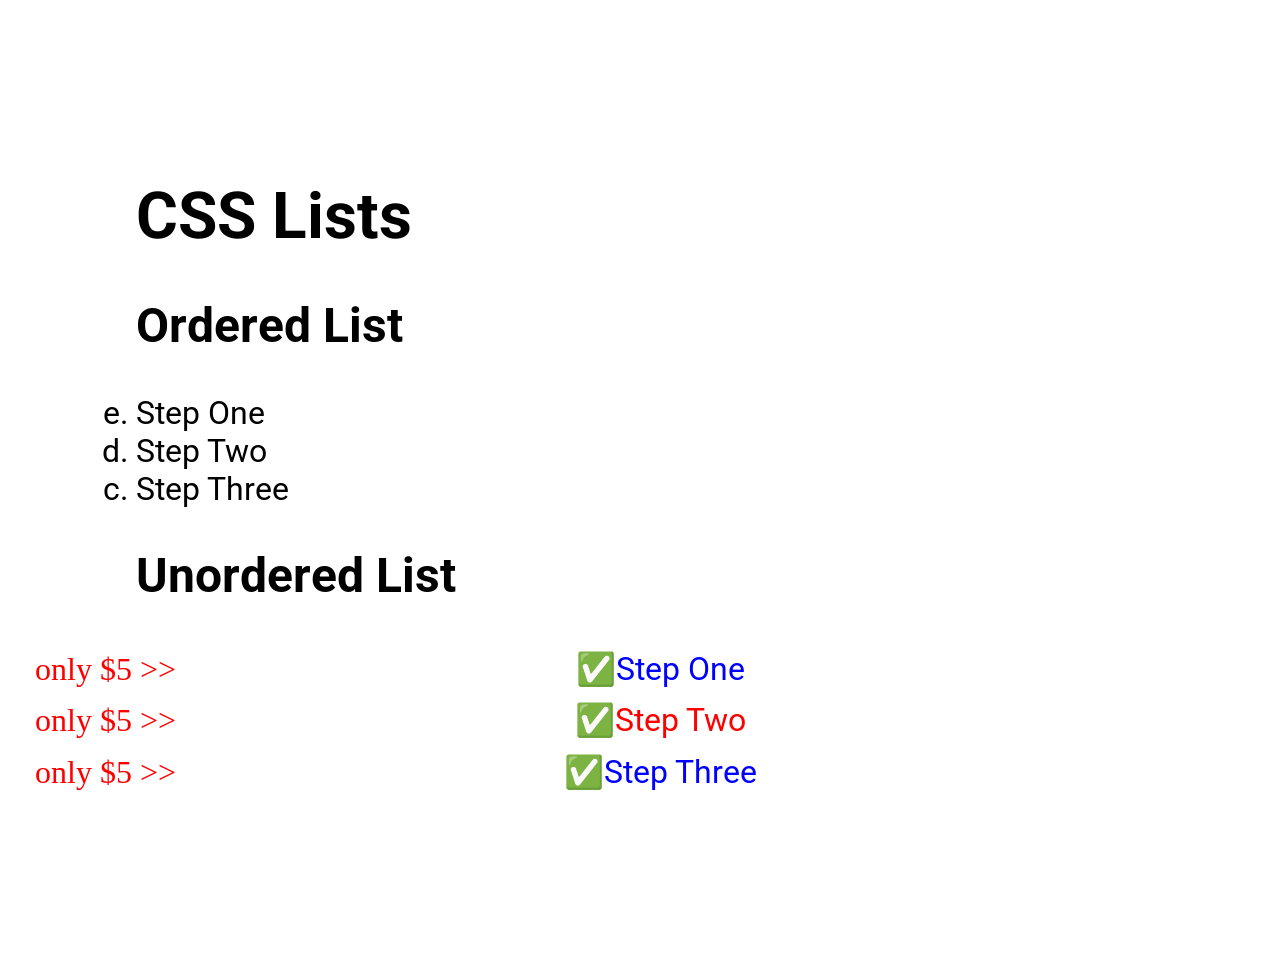
<file: one.html>
<!DOCTYPE html>
<html lang="en">

  <head>
    <meta charset="UTF-8">
    <meta name="viewport" content="width=device-width, initial-scale=1.0">
    <title>Document</title>
    <link rel="stylesheet" href="CSS/one.css">
  </head>

  <body>
    <header>
      <h1>
        CSS Lists
      </h1>
    </header>
    <main>
      <article>
        <h2>Ordered List</h2>
        <ol start="5" reversed>
          <li>Step One</li>
          <li>Step Two</li>
          <li>Step Three</li>
        </ol>
      </article>
      <article>
        <h2>Unordered List</h2>
        <ul>
          <li>&#9989;Step One</li>
          <li>&#9989;Step Two</li>
          <li>&#9989;Step Three</li>
        </ul>
      </article>

      <!--  <form>
        <label for="name">Name:</label>
        <input id="name" type="text" placeholder="Your Name" />
        <button>Submit</button>
      </form>
     -->
    </main>
  </body>

</html>
</file>
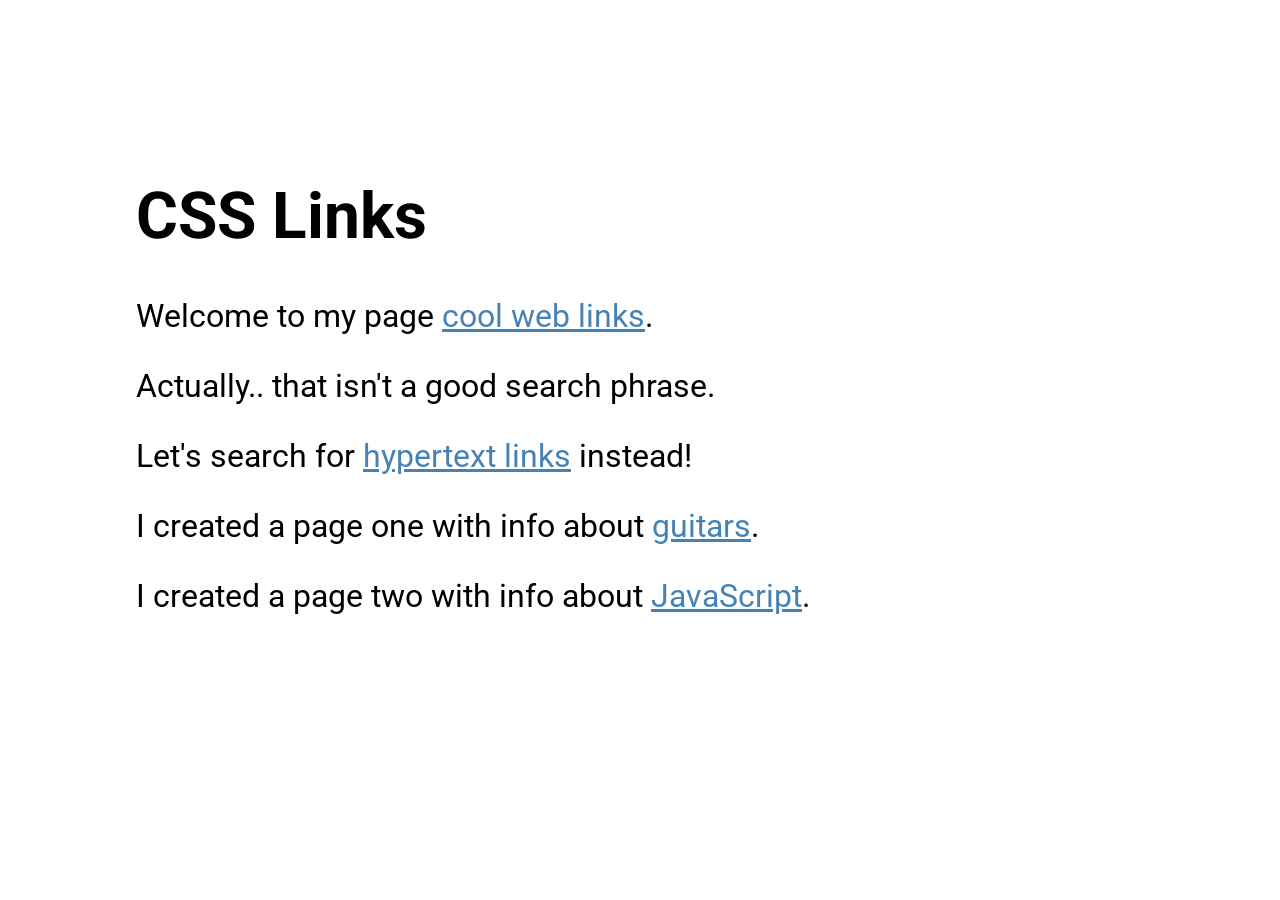
<file: two.html>
<!DOCTYPE html>
<html lang="en">

  <head>
    <meta charset="UTF-8">
    <meta name="viewport" content="width=device-width, initial-scale=1.0">
    <title>Document</title>
    <link rel="stylesheet" href="CSS/one.css">
  </head>

  <body>

    <header>
      <h1>CSS Links</h1>
    </header>

    <main>
      <p>Welcome to my page <a href="https://www.google.com/search?q=web+links">cool web links</a>.</p>

      <p>Actually.. that isn&apos;t a good search phrase.</p>

      <p>Let's search for <a href="https://www.google.com/search?q=hypertext+links">hypertext links</a> instead!</p>

      <p>I created a page one with info about <a href="one.html">guitars</a>.</p>

      <p>I created a page two with info about <a href="index.html">JavaScript</a>.</p>
    </main>
  </body>

</html>
</file>
<file: CSS/one.css>
@import url('https://fonts.googleapis.com/css2?family=Roboto:ital,wght@0,100..900;1,100..900&display=swap');
/*

Typography is the way that text
 is arranged and presented

 */

 body {
  padding: 10%;
  font-size: 2rem;
  font-family:'Roboto', sans-serif ;
 }

 ol {
  list-style-type: lower-alpha;
  padding: 0;
 }

 ul {
  list-style-type: disc;
  list-style-position: outside;
  text-align: center;
  color:blue;
  line-height: 1.6;
 }

 ul li:nth-child(even) {
  color:red;
 }

 ul ::marker {
  color:red;
  font-family: fantasy;
  font-size: 1em;
  content: "only $5 >>";
 }

/*  input, button {
  font: inherit;
 } */

a {
  color:hsl(207, 44%, 49%);
}

a:visited {
  color: hsl(207, 44%, 49%);      
}

a:hover, a:focus {
  color: hsl(189, 44%, 49%, 0.5);
  background: gold;
}

a:active {
    color:red;
}
</file>
